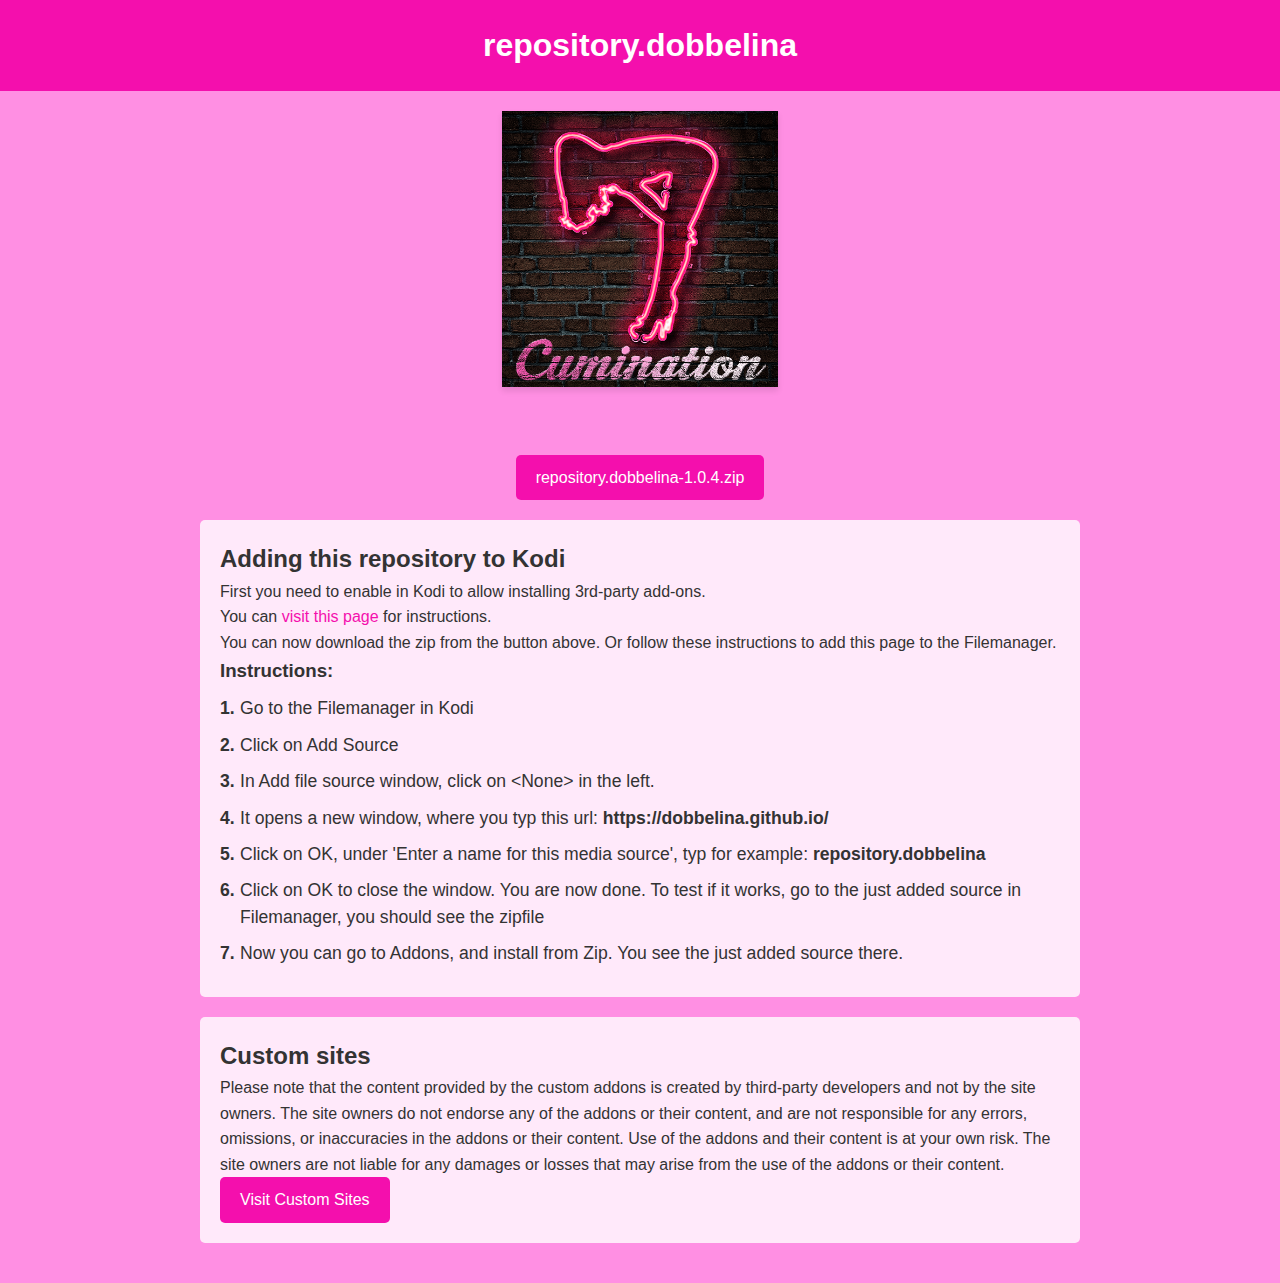
<file: index.html>
<!DOCTYPE html>
<html lang="en">
<head>
    <meta charset="UTF-8">
    <meta name="viewport" content="width=device-width, initial-scale=1.0">
    <link rel="stylesheet" href="StyleSheet.css">
	<link rel="icon" type="image/x-icon" href="icon.ico">
    <title>Repository Dobbelina</title>
    
    <script>
    function openWebsite() {
        window.open("https://github.com/dobbelina/repository.dobbelina", "_blank");
    }
		</script>

</head>
<body>
    <header>
        <h1>repository.dobbelina</h1>
    </header>
    <div class="container">
      <section class="featured-image">
          <img src="logo.png" alt="Featured Image" onclick="openWebsite()">
      </section>

      <main>
          <section class="download">
              <a href="repository.dobbelina-1.0.4.zip">repository.dobbelina-1.0.4.zip</a>
          </section>
          <section class="info">
              <h2>Adding this repository to Kodi</h2>
              <p>First you need to enable in Kodi to allow installing 3rd-party add-ons.<br>You can <a href="https://howtomediacenter.com/en/allow-unofficial-kodi-addons/" target="_blank" rel="noreferrer noopener">visit this page</a> for instructions.</p>
              <p>You can now download the zip from the button above. Or follow these instructions to add this page to the Filemanager.</p>
           
              <h3>Instructions:</h3>
              <ol>
                  <li>Go to the Filemanager in Kodi</li>
                  <li>Click on Add Source</li>
                  <li>In Add file source window, click on &lt;None&gt; in the left.</li>
                  <li>It opens a new window, where you typ this url: <b>https://dobbelina.github.io/</b></li>
                  <li>Click on OK, under 'Enter a name for this media source', typ for example: <b>repository.dobbelina</b></li>
                  <li>Click on OK to close the window. You are now done. To test if it works, go to the just added source in Filemanager, you should see the zipfile</li>
                  <li>Now you can go to Addons, and install from Zip. You see the just added source there.</li>
              </ol>
          </section>

          <section class="subfolder">
              <h2>Custom sites</h2>
              <p>Please note that the content provided by the custom addons is created by third-party developers and not by the site owners. The site owners do not endorse any of the addons or their content, and are not responsible for any errors, omissions, or inaccuracies in the addons or their content. Use of the addons and their content is at your own risk. The site owners are not liable for any damages or losses that may arise from the use of the addons or their content.</p>
              <a href="custom.html" target="_blank" class="button">Visit Custom Sites</a>
          </section>
      </main>
    </div>
</body>
</html>
</file>
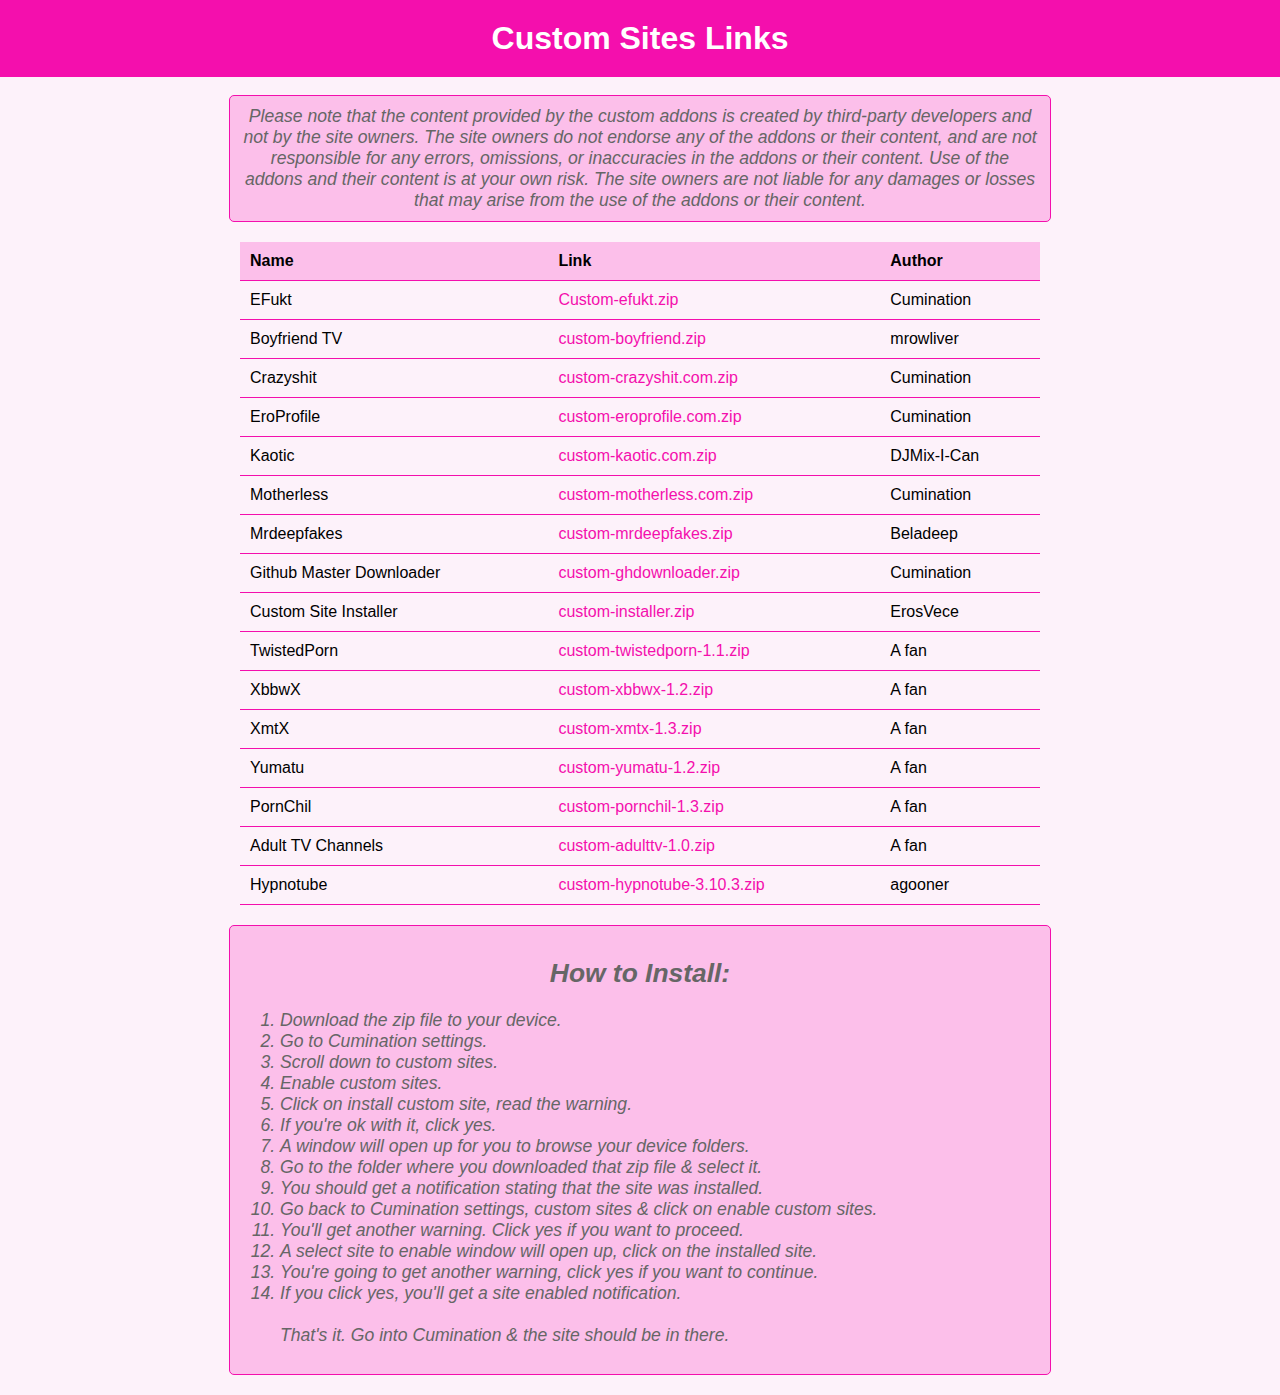
<file: custom.html>
<!DOCTYPE html>
<html lang="en">

<head>
	<meta charset="UTF-8">
	<meta name="viewport" content="width=device-width, initial-scale=1.0">
	<title>Custom Sites Links</title>
	<link rel="icon" type="image/x-icon" href="icon.ico">
	<style>
	body {
		font-family: Arial, sans-serif;
		margin: 0;
		padding: 0;
		background-color: #FDF2FA;
	}
	
	h1 {
		background-color: #F40FAD;
		padding: 20px;
		margin: 0;
		text-align: center;
		color: #FFFFFF;
	}
	
	table {
		width: 80%;
		max-width: 800px;
		border-collapse: collapse;
		margin: 20px auto;
	}
	
	th,
	td {
		padding: 10px;
		text-align: left;
		border-bottom: 1px solid #F40FAD;
	}
	
	th {
		background-color: #FCBFEA;
		font-weight: bold;
	}
	
	tr:nth-child(even) {
		background-color: #FDF2FA;
	}
	
	a {
		color: #F40FAD;
		text-decoration: none;
	}
	
	a:hover {
		text-decoration: underline;
	}
	
	.disclaimer {
		text-align: center;
		font-size: 1.1em;
		color: #666;
		margin-bottom: 20px;
		padding: 10px;
		background-color: #FCBFEA;
		border: 1px solid #F40FAD;
		border-radius: 5px;
		max-width: 800px;
		margin-left: auto;
		margin-right: auto;
		font-style: italic;
	}
	</style>
</head>

<body>
	<h1>Custom Sites Links</h1>
	<p class="disclaimer"> Please note that the content provided by the custom addons is created by third-party developers and not by the site owners. The site owners do not endorse any of the addons or their content, and are not responsible for any errors, omissions, or inaccuracies in the addons or their content. Use of the addons and their content is at your own risk. The site owners are not liable for any damages or losses that may arise from the use of the addons or their content. </p>
	<table>
		<thead>
			<tr>
				<th>Name</th>
				<th>Link</th>
				<th>Author</th>
			</tr>
		</thead>
		<tbody>
			<tr>
				<td>EFukt</td>
				<td><a href="https://github.com/dobbelina/dobbelina.github.io/raw/master/Custom%20sites/Custom-efukt.zip" target="_blank">Custom-efukt.zip</a></td>
				<td>Cumination</td>
			</tr>
			<tr>
				<td>Boyfriend TV</td>
				<td><a href="https://github.com/dobbelina/dobbelina.github.io/raw/master/Custom%20sites/custom-boyfriend.zip" target="_blank">custom-boyfriend.zip</a></td>
				<td>mrowliver</td>
			</tr>
			<tr>
				<td>Crazyshit</td>
				<td><a href="https://github.com/dobbelina/dobbelina.github.io/raw/master/Custom%20sites/custom-crazyshit.com.zip" target="_blank">custom-crazyshit.com.zip</a></td>
				<td>Cumination</td>
			</tr>
			<tr>
				<td>EroProfile</td>
				<td><a href="https://github.com/dobbelina/dobbelina.github.io/raw/master/Custom%20sites/custom-eroprofile.com.zip" target="_blank">custom-eroprofile.com.zip</a></td>
				<td>Cumination</td>
			</tr>
			<tr>
				<td>Kaotic</td>
				<td><a href="https://github.com/dobbelina/dobbelina.github.io/raw/master/Custom%20sites/custom-kaotic.com.zip" target="_blank">custom-kaotic.com.zip</a></td>
				<td>DJMix-I-Can</td>
			</tr>
			<tr>
				<td>Motherless</td>
				<td><a href="https://github.com/dobbelina/dobbelina.github.io/raw/master/Custom%20sites/custom-motherless.com.zip" target="_blank">custom-motherless.com.zip</a></td>
				<td>Cumination</td>
			</tr>
			<tr>
				<td>Mrdeepfakes</td>
				<td><a href="https://github.com/dobbelina/dobbelina.github.io/raw/master/Custom%20sites/custom-mrdeepfakes.zip" target="_blank">custom-mrdeepfakes.zip</a></td>
				<td>Beladeep</td>
			</tr>
			<tr>
				<td>Github Master Downloader</td>
				<td><a href="https://github.com/dobbelina/dobbelina.github.io/raw/master/Custom%20sites/custom-ghdownloader.zip" target="_blank">custom-ghdownloader.zip</a></td>
				<td>Cumination</td>
			</tr>
			<tr>
				<td>Custom Site Installer</td>
				<td><a href="https://github.com/dobbelina/dobbelina.github.io/raw/master/Custom%20sites/custom-installer.zip" target="_blank">custom-installer.zip</a></td>
				<td>ErosVece</td>
			</tr>
			<tr>
				<td>TwistedPorn</td>
				<td><a href="https://github.com/dobbelina/dobbelina.github.io/raw/master/Custom%20sites/custom-twistedporn-1.1.zip" target="_blank">custom-twistedporn-1.1.zip</a></td>
				<td>A fan</td>
			</tr>
			<tr>
				<td>XbbwX</td>
				<td><a href="https://github.com/dobbelina/dobbelina.github.io/raw/master/Custom%20sites/custom-xbbwx-1.2.zip" target="_blank">custom-xbbwx-1.2.zip</a></td>
				<td>A fan</td>
			</tr>
			<tr>
				<td>XmtX</td>
				<td><a href="https://github.com/dobbelina/dobbelina.github.io/raw/master/Custom%20sites/custom-xmtx-1.3.zip" target="_blank">custom-xmtx-1.3.zip</a></td>
				<td>A fan</td>
			</tr>
			<tr>
				<td>Yumatu</td>
				<td><a href="https://github.com/dobbelina/dobbelina.github.io/raw/master/Custom%20sites/custom-yumatu-1.2.zip" target="_blank">custom-yumatu-1.2.zip</a></td>
				<td>A fan</td>
			</tr>
			<tr>
				<td>PornChil</td>
				<td><a href="https://github.com/dobbelina/dobbelina.github.io/raw/master/Custom%20sites/custom-pornchil-1.3.zip" target="_blank">custom-pornchil-1.3.zip</a></td>
				<td>A fan</td>
			</tr>
			<tr>
				<td>Adult TV Channels</td>
				<td><a href="https://github.com/dobbelina/dobbelina.github.io/raw/master/Custom%20sites/custom-adulttv-1.0.zip" target="_blank">custom-adulttv-1.0.zip</a></td>
				<td>A fan</td>
			</tr>
                        <tr>
                                <td>Hypnotube</td>
                                <td><a href="https://github.com/dobbelina/dobbelina.github.io/raw/master/Custom%20sites/custom-hypnotube-3.10.3.zip" target="_blank">custom-hypnotube-3.10.3.zip</a></td>
                                <td>agooner</td>
                        </tr>
		</tbody>
	</table>
	<div class="disclaimer" style="text-align: left;">
		<h2 style="text-align: center;">How to Install:</h2>
		<ol>
			<li>Download the zip file to your device.</li>
			<li>Go to Cumination settings.</li>
			<li>Scroll down to custom sites.</li>
			<li>Enable custom sites.</li>
			<li>Click on install custom site, read the warning.</li>
			<li>If you're ok with it, click yes.</li>
			<li>A window will open up for you to browse your device folders.</li>
			<li>Go to the folder where you downloaded that zip file &amp; select it.</li>
			<li>You should get a notification stating that the site was installed.</li>
			<li>Go back to Cumination settings, custom sites &amp; click on enable custom sites.</li>
			<li>You'll get another warning. Click yes if you want to proceed.</li>
			<li>A select site to enable window will open up, click on the installed site.</li>
			<li>You're going to get another warning, click yes if you want to continue.</li>
			<li>If you click yes, you'll get a site enabled notification.</li>
			<br> That's it. Go into Cumination &amp; the site should be in there. </ol>
	</div>
</body>

</html>
</file>
<file: StyleSheet.css>
* {
    margin: 0;
    padding: 0;
    box-sizing: border-box;
}

body {
    font-family: Arial, sans-serif;
    line-height: 1.6;
    color: #333;
    background-color: #FF8FE3; /* Lighter accent color */
}

.container {
    max-width: 960px;
    margin: 0 auto;
    padding: 0 20px;
}

@media screen and (max-width: 960px) {
    .container {
        padding: 0 10px;
    }
}

header {
    padding: 20px;
    text-align: center;
    background-color: #F40FAD;
    color: #fff;
}

main {
    padding: 20px;
}

.image-link img {
    display: block;
    width: 100%;
    max-width: 600px;
    margin: 0 auto;
}

.download {
    text-align: center;
    margin: 20px 0;
}

.info, .subfolder {
    padding: 20px;
    background-color: rgba(255, 255, 255, 0.8);
    margin: 20px 0;
    border-radius: 5px;
}

.button {
    display: inline-block;
    padding: 10px 20px;
    background-color: #F40FAD;
    color: #fff;
    text-decoration: none;
    border-radius: 5px;
}

.button:hover {
    background-color: #d10e9c;
}

.info h3 {
    margin-bottom: 10px;
}

.info ol {
    list-style-type: none;
    counter-reset: list-counter;
    padding-left: 20px;
}

.info li {
    counter-increment: list-counter;
    margin-bottom: 10px;
    font-size: 1.1em;
    line-height: 1.5;
    position: relative;
}

.info li:before {
    content: counter(list-counter) ".";
    position: absolute;
    left: -20px;
    font-weight: bold;
}

.info a {
    color: #F40FAD;
    text-decoration: none;
    transition: color 0.3s;
}

.info a:hover {
    color: #FF8FE3;
}

.featured-image {
    text-align: center;
    padding: 20px 0;
}

.featured-image img {
    max-width: 30%;
    height: auto;
    box-shadow: 0 4px 6px rgba(0, 0, 0, 0.1);
}

.download a {
    display: inline-block;
    padding: 10px 20px;
    background-color: #F40FAD;
    color: #fff;
    text-decoration: none;
    border-radius: 5px;
}

.download a:hover {
    background-color: #d10e9c;
}

img[onclick] {
    cursor: pointer;
}
</file>
